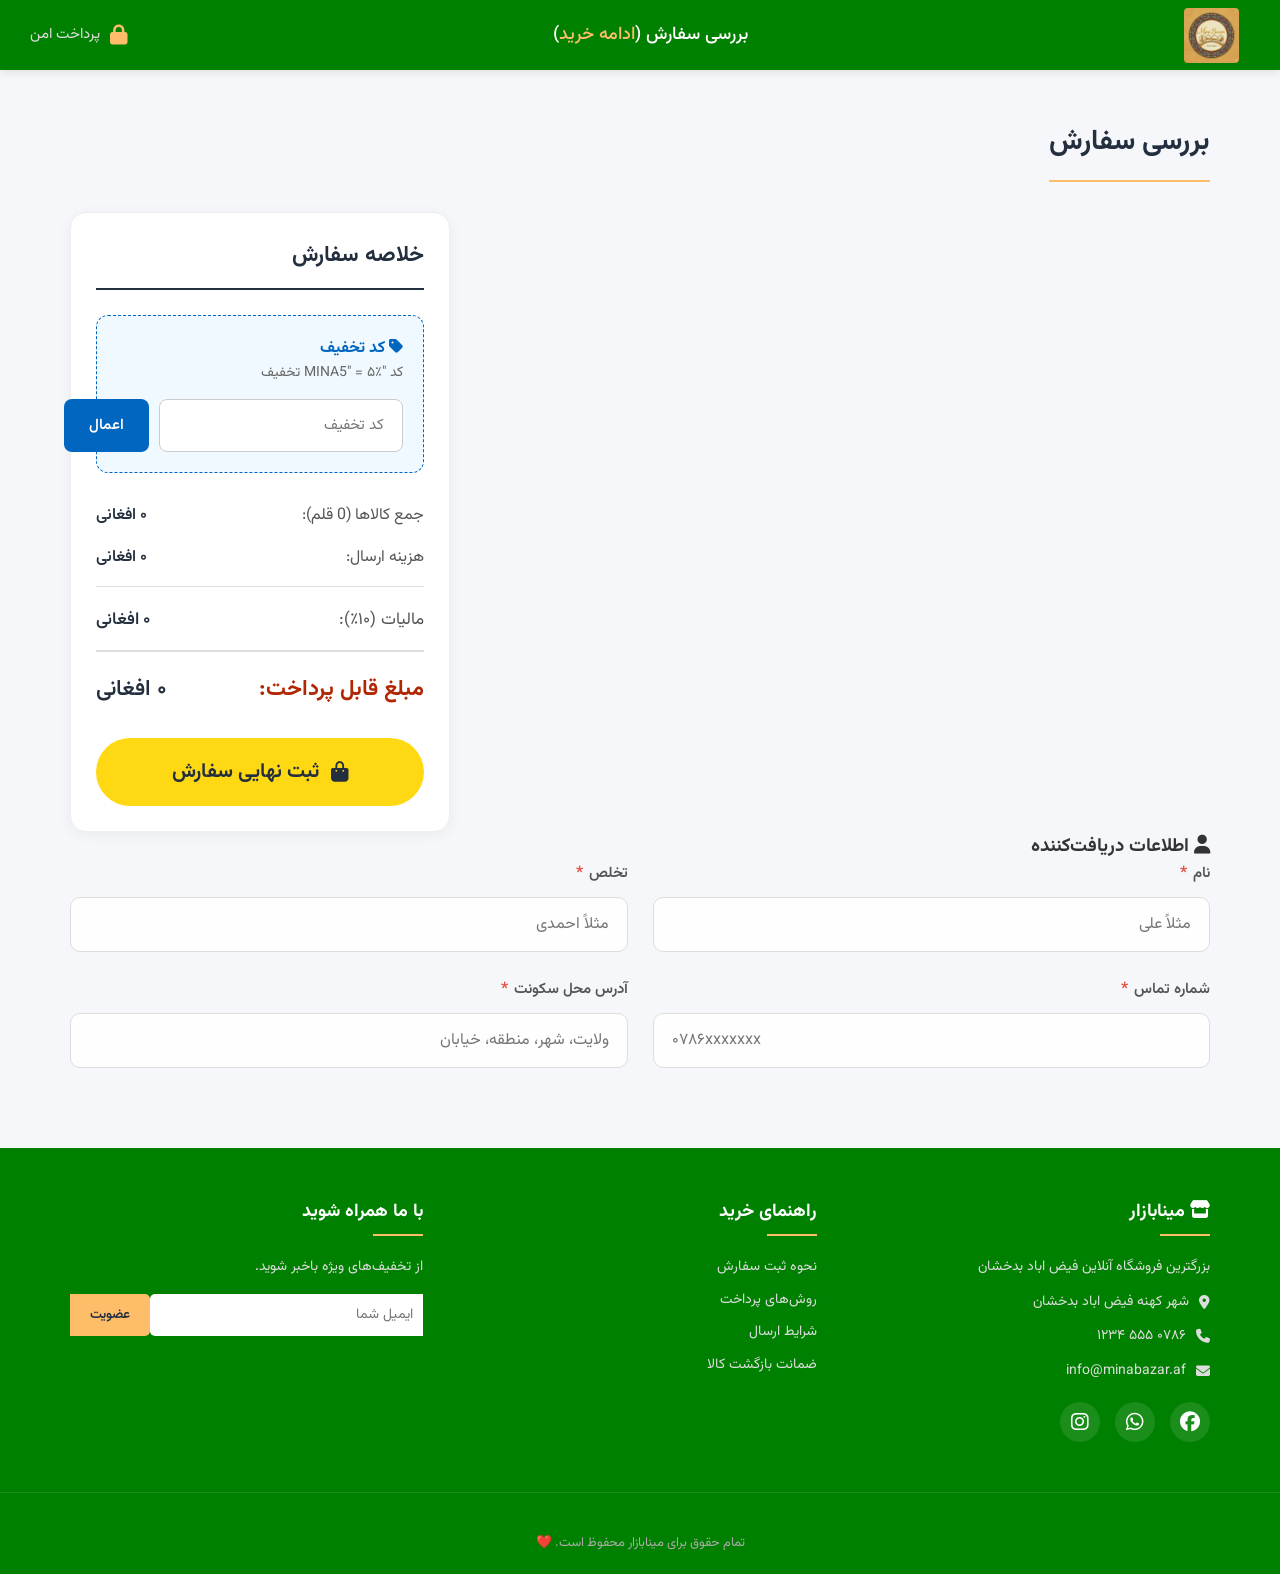
<file: checkout.html>
<!DOCTYPE html>
<html lang="fa" dir="rtl">
<head>
  <meta charset="UTF-8">
  <title>بررسی سفارش - مینابازار</title>
  <meta name="viewport" content="width=device-width, initial-scale=1">
  <link href="https://fonts.googleapis.com/css2?family=Vazirmatn:wght@300;400;500;600;700&display=swap" rel="stylesheet">
  <link rel="stylesheet" href="https://cdnjs.cloudflare.com/ajax/libs/font-awesome/6.4.0/css/all.min.css">
  <link rel="stylesheet" href="styles/shared/general.css">
  <link rel="stylesheet" href="styles/shared/mina-bazar-header.css">
  <link rel="stylesheet" href="styles/pages/checkout.css">
</head>
<body>
  
  <div class="minabazar-header">
    <div class="minabazar-header-left-section">
      <a href="mina-bazar.html" class="header-link">
        <img src="images/mina bazar -logo.jpeg" alt="مینابازار" width="55" class="small-img" onerror="this.src='https://via.placeholder.com/55?text=MB';">
        <img class="minabazar-mobile-logo" src="images/mina bazar -logo.jpeg" alt="مینابازار" onerror="this.src='https://via.placeholder.com/100x40?text=مینابازار';">
      </a>
    </div>
      <div class="checkout-header-middle-section">
        بررسی سفارش (<a class="return-to-home-link" href="mina-bazar.html">ادامه خرید</a>)
      </div>
      <div class="checkout-header-right-section">
        <i class="fas fa-lock"></i> پرداخت امن
      </div>
    </div>
  </div>

  <div class="main">
    <div class="page-title">بررسی سفارش</div>
    <div class="checkout-grid">
      <div class="order-summary"></div>
      <div class="payment-summary"></div>
    </div>

  
    
      <h3><i class="fas fa-user"></i> اطلاعات دریافت‌کننده</h3>
      <form id="customer-form">
        <div class="form-row">
          <div class="form-group">
            <label>نام <span class="required">*</span></label>
            <input type="text" id="first-name" placeholder="مثلاً علی" required>
          </div>
          <div class="form-group">
            <label>تخلص <span class="required">*</span></label>
            <input type="text" id="last-name" placeholder="مثلاً احمدی" required>
          </div>
        </div>
        <div class="form-row">
          <div class="form-group">
            <label>شماره تماس <span class="required">*</span></label>
            <input type="tel" id="phone" placeholder="۰۷۸۶xxxxxxx" required>
          </div>
          <div class="form-group">
            <label>آدرس محل سکونت <span class="required">*</span></label>
            <input type="text" id="address" placeholder="ولایت، شهر، منطقه، خیابان" required>
          </div>
        </div>
		
      </form>
    </div>
  </div>

 <footer class="site-footer">
    <div class="footer-content">
      <div class="footer-section">
        <h4><i class="fas fa-store"></i> مینابازار</h4>
        <p>بزرگترین فروشگاه آنلاین   فیض اباد بدخشان</p>
        <p><i class="fas fa-map-marker-alt"></i> شهر کهنه فیض اباد بدخشان</p>
        <p><i class="fas fa-phone"></i> ۰۷۸۶ ۵۵۵ ۱۲۳۴</p>
        <p><i class="fas fa-envelope"></i> info@minabazar.af</p>
        <div class="social-links">
          <a href="#"><i class="fab fa-facebook"></i></a>
          <a href="#"><i class="fab fa-whatsapp"></i></a>
          <a href="#"><i class="fab fa-instagram"></i></a>
        </div>
      </div>
      <div class="footer-section">
        <h4>راهنمای خرید</h4>
        <a href="#">نحوه ثبت سفارش</a>
        <a href="#">روش‌های پرداخت</a>
        <a href="#">شرایط ارسال</a>
        <a href="#">ضمانت بازگشت کالا</a>
      </div>
      <div class="footer-section">
        <h4>با ما همراه شوید</h4>
        <p>از تخفیف‌های ویژه باخبر شوید.</p>
        <div class="newsletter">
          <input type="email" placeholder="ایمیل شما">
          <button>عضویت</button>
        </div>
      </div>
    </div>
    <div class="footer-bottom">
      <p>تمام حقوق برای مینابازار محفوظ است.  ❤️</p>
    </div>
  </footer>

    
  <script src="data/products.js"></script>
  <script src="utils/money.js"></script>
  <script src="utils/date.js"></script>
  <script src="data/cart.js"></script>
  <script src="scripts/checkout.js"></script>
  <script>
    window.addEventListener('load', function() {
      alert("ما شما را به فروشگاه خوش امدید گفته امیدوایم از خرید تان لذت ببرید.");
    });
  </script>
</body>
</html>
</file>
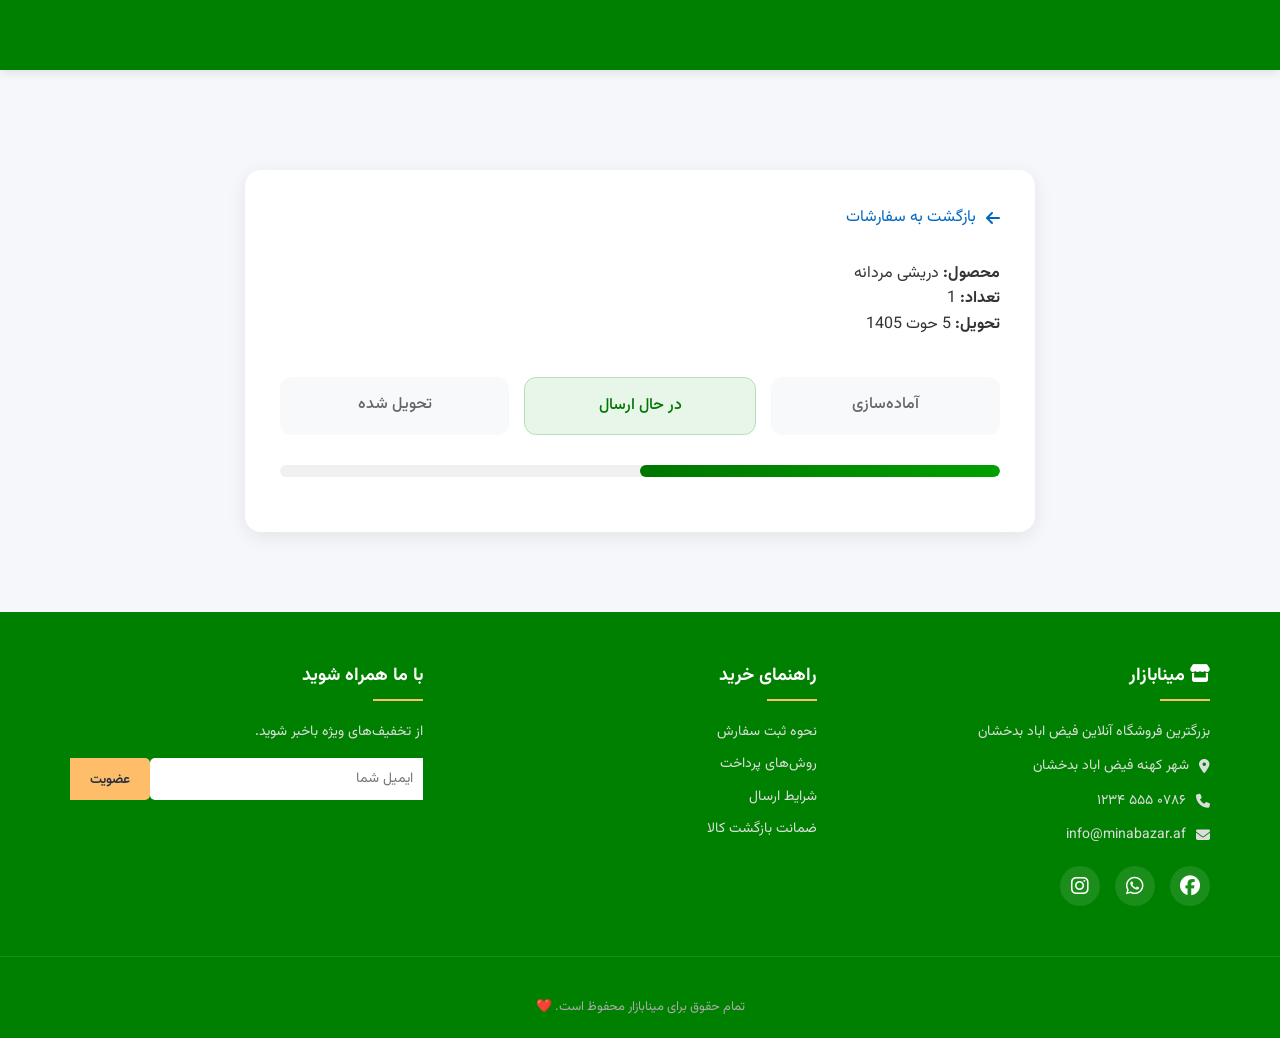
<file: tracking.html>
<!DOCTYPE html>
<html lang="fa" dir="rtl">
<head>
  <meta charset="UTF-8">
  <title>پیگیری سفارش - مینابازار</title>
  <meta name="viewport" content="width=device-width, initial-scale=1">
  <link href="https://fonts.googleapis.com/css2?family=Vazirmatn:wght@300;400;500;600;700&display=swap" rel="stylesheet">
  <link rel="stylesheet" href="https://cdnjs.cloudflare.com/ajax/libs/font-awesome/6.4.0/css/all.min.css">
  <link rel="stylesheet" href="styles/shared/general.css">
  <link rel="stylesheet" href="styles/shared/mina-bazar-header.css">
  <link rel="stylesheet" href="styles/pages/tracking.css">
</head>
<body>
  <div class="minabazar-header"><!-- هدر مانند صفحه اصلی --></div>

  <div class="main">
    <div class="order-tracking">
      <a class="back-to-orders-link link-primary" href="orders.html">
        <i class="fas fa-arrow-right"></i> بازگشت به سفارشات
      </a>

      <!-- ظرف دینامیک برای لیست محصولات -->
      <div id="track-items-container"></div>

      <!-- بخش وضعیت و نوار پیشرفت -->
      <div class="progress-labels-container">
        <div class="progress-label" id="status-preparing">آماده‌سازی</div>
        <div class="progress-label" id="status-shipping">در حال ارسال</div>
        <div class="progress-label" id="status-delivered">تحویل شده</div>
      </div>

      <div class="progress-bar-container">
        <div class="progress-bar" id="progress-bar" style="width: 0%;"></div>
      </div>
    </div>
  </div>

 <footer class="site-footer">
    <div class="footer-content">
      <div class="footer-section">
        <h4><i class="fas fa-store"></i> مینابازار</h4>
        <p>بزرگترین فروشگاه آنلاین   فیض اباد بدخشان</p>
        <p><i class="fas fa-map-marker-alt"></i> شهر کهنه فیض اباد بدخشان</p>
        <p><i class="fas fa-phone"></i> ۰۷۸۶ ۵۵۵ ۱۲۳۴</p>
        <p><i class="fas fa-envelope"></i> info@minabazar.af</p>
        <div class="social-links">
          <a href="#"><i class="fab fa-facebook"></i></a>
          <a href="#"><i class="fab fa-whatsapp"></i></a>
          <a href="#"><i class="fab fa-instagram"></i></a>
        </div>
      </div>
      <div class="footer-section">
        <h4>راهنمای خرید</h4>
        <a href="#">نحوه ثبت سفارش</a>
        <a href="#">روش‌های پرداخت</a>
        <a href="#">شرایط ارسال</a>
        <a href="#">ضمانت بازگشت کالا</a>
      </div>
      <div class="footer-section">
        <h4>با ما همراه شوید</h4>
        <p>از تخفیف‌های ویژه باخبر شوید.</p>
        <div class="newsletter">
          <input type="email" placeholder="ایمیل شما">
          <button>عضویت</button>
        </div>
      </div>
    </div>
    <div class="footer-bottom">
      <p>تمام حقوق برای مینابازار محفوظ است.  ❤️</p>
    </div>
  </footer>


  <script src="utils/date.js"></script>
  <script src="scripts/tracking.js"></script>
  <script>
    window.addEventListener('load', function() {
     alert("ما شما را به فروشگاه خوش امدید گفته امیدوایم از خرید تان لذت ببرید.");
    });
  </script>
</body>
</html>
</file>
<file: styles/shared/general.css>
* {
  margin: 0;
  padding: 0;
  box-sizing: border-box;
}

body {
  font-family: 'Vazirmatn', 'Roboto', sans-serif;
  background-color: #f5f7fa;
  color: #333;
  direction: rtl;
  text-align: right;
  line-height: 1.6;
}

a {
  text-decoration: none;
  color: inherit;
}

button {
  cursor: pointer;
  border: none;
  outline: none;
  font-family: inherit;
}

select, input {
  font-family: inherit;
  border: 1px solid #ddd;
  border-radius: 5px;
  padding: 8px 12px;
  font-size: 14px;
}

.limit-text-to-2-lines {
  display: -webkit-box;
  -webkit-line-clamp: 2;
  -webkit-box-orient: vertical;
  overflow: hidden;
}

.link-primary {
  color: #0066c0;
  cursor: pointer;
}
.link-primary:hover {
  color: #c75000;
  text-decoration: underline;
}

.button-primary {
  background-color: #ffd814;
  color: #232f3e;
  border-radius: 20px;
  padding: 10px 20px;
  font-weight: 600;
  transition: 0.2s;
}
.button-primary:hover {
  background-color: #f7ca00;
}

.button-secondary {
  background-color: white;
  border: 1px solid #d5d9d9;
  border-radius: 20px;
  padding: 10px 20px;
  font-weight: 600;
}
.button-secondary:hover {
  background-color: #f7f7f7;
}

.fa-star, .fa-star-half-alt { color: #ffa41c; }
.far.fa-star { color: #ddd; }


.site-footer {
  background-color: green;
  color: #fff;
  padding: 50px 0 20px;
  margin-top: 80px;
  font-size: 14px;
}

.footer-content {
  max-width: 1200px;
  margin: 0 auto;
  display: grid;
  grid-template-columns: repeat(auto-fit, minmax(250px, 1fr));
  gap: 40px;
  padding: 0 30px;
}

.footer-section h4 {
  color: #fff;
  font-size: 18px;
  margin-bottom: 20px;
  position: relative;
  padding-bottom: 10px;
}
.footer-section h4::after {
  content: '';
  position: absolute;
  bottom: 0;
  right: 0;
  width: 50px;
  height: 2px;
  background-color: #febd69;
}
.footer-section p {
  margin-bottom: 12px;
  color: #ddd;
  display: flex;
  align-items: center;
  gap: 10px;
}
.footer-section a {
  color: #ddd;
  display: block;
  margin-bottom: 10px;
  transition: color 0.2s;
}
.footer-section a:hover {
  color: #febd69;
}
.social-links {
  display: flex;
  gap: 15px;
  margin-top: 20px;
}
.social-links a {
  display: inline-flex;
  align-items: center;
  justify-content: center;
  width: 40px;
  height: 40px;
  background-color: rgba(255,255,255,0.1);
  border-radius: 50%;
}
.social-links a i {
  font-size: 20px;
  color: white;
}
.newsletter {
  display: flex;
  margin-top: 15px;
}
.newsletter input {
  flex: 1;
  padding: 10px;
  border: none;
  border-radius: 5px 0 0 5px;
}
.newsletter button {
  background-color: #febd69;
  border: none;
  border-radius: 0 5px 5px 0;
  padding: 10px 20px;
  color: #232f3e;
  font-weight: 600;
  cursor: pointer;
}
.footer-bottom {
  text-align: center;
  padding-top: 40px;
  margin-top: 40px;
  border-top: 1px solid rgba(255,255,255,0.1);
  color: #aaa;
  font-size: 13px;
}
</file>
<file: styles/shared/mina-bazar-header.css>
.minabazar-header {
  background-color: green;
  color: white;
  padding: 0 30px;
  display: flex;
  align-items: center;
  justify-content: space-between;
  position: sticky;
  top: 0;
  height: 70px;
  z-index: 1000;
  box-shadow: 0 2px 10px rgba(0,0,0,0.1);
}

.minabazar-header-left-section {
  display: flex;
  align-items: center;
  gap: 15px;
}

.header-link {
  display: flex;
  align-items: center;
  padding: 6px 10px;
  border: 1px solid transparent;
  border-radius: 5px;
  color: white;
}

.header-link:hover {
  border-color: white;
}

.small-img {
  border-radius: 4px;
}

.minabazar-mobile-logo {
  display: none;
  height: 40px;
}

.minabazar-header-middle-section {
  flex: 1;
  max-width: 700px;
  margin: 0 20px;
  display: flex;
  align-items: center;
  direction: ltr;
}

.search-bar {
  flex: 1;
  height: 44px;
  padding: 0 20px;
  border: none;
  border-radius: 8px 0 0 8px;
  font-size: 16px;
}

.search-button {
  width: 50px;
  height: 44px;
  background-color: #febd69;
  border: none;
  border-radius: 0 8px 8px 0;
  display: flex;
  align-items: center;
  justify-content: center;
  cursor: pointer;
}

.search-button i {
  color: #232f3e;
  font-size: 20px;
}

.minabazar-header-right-section {
  display: flex;
  align-items: center;
  gap: 25px;
}

.orders-link {
  display: flex;
  flex-direction: column;
  line-height: 1.2;
}

.returns-text {
  font-size: 12px;
  color: #ddd;
}

.orders-text {
  font-size: 15px;
  font-weight: 700;
}

.cart-link {
  position: relative;
  display: flex;
  flex-direction: column;
  align-items: center;
}

.cart-icon {
  font-size: 28px;
}

.cart-quantity {
  position: absolute;
  top: -5px;
  right: 15px;
  background-color: #f08804;
  color: white;
  width: 22px;
  height: 22px;
  border-radius: 50%;
  display: flex;
  align-items: center;
  justify-content: center;
  font-size: 13px;
  font-weight: 700;
}

.cart-text {
  font-size: 13px;
  font-weight: 600;
  margin-top: 2px;
}

@media (max-width: 900px) {
  .minabazar-header {
    padding: 0 20px;
    flex-wrap: wrap;
    height: auto;
    padding: 15px 20px;
  }
  .minabazar-header-middle-section {
    order: 3;
    max-width: 100%;
    margin: 15px 0 0;
    width: 100%;
  }
  .minabazar-header-right-section {
    gap: 15px;
  }
}

@media (max-width: 575px) {
  .small-img { display: none; }
  .minabazar-mobile-logo { display: block; }
  .orders-link { display: none; }
  .cart-text { display: none; }
  .cart-icon { font-size: 24px; }
  .cart-quantity { right: 10px; }
}
</file>
<file: styles/pages/checkout.css>
.checkout-header {
  background-color: #232f3e;
  color: white;
  padding: 20px 0;
  border-bottom: 1px solid #3a4a5a;
  position: sticky;
  top: 0;
  z-index: 1000;
}
.header-content {
  max-width: 1200px;
  margin: 0 auto;
  padding: 0 30px;
  display: flex;
  align-items: center;
  justify-content: space-between;
  flex-wrap: wrap;
  gap: 20px;
}
.checkout-header-left-section a {
  display: flex;
  align-items: center;
  gap: 10px;
  text-decoration: none;
  color: white;
}
.minabazar-logo {
  width: 100px;
  height: auto;
}
.minabazar-mobile-logo {
  display: none;
  height: 40px;
}
.checkout-header-middle-section {
  font-size: 18px;
  font-weight: 500;
  text-align: center;
  flex: 1;
}
.checkout-header-middle-section a {
  color: #febd69;
  text-decoration: none;
}
.checkout-header-right-section {
  display: flex;
  align-items: center;
  gap: 10px;
  color: #ddd;
  font-size: 15px;
}
.checkout-header-right-section i {
  font-size: 20px;
  color: #febd69;
}


.main {
  max-width: 1200px;
  margin: 50px auto 50px;
  padding: 0 30px;
}
.page-title {
  font-size: 28px;
  font-weight: 700;
  color: #232f3e;
  margin-bottom: 30px;
  border-bottom: 2px solid #febd69;
  padding-bottom: 15px;
  display: inline-block;
}
.checkout-grid {
  display: grid;
  grid-template-columns: 1fr 380px;
  gap: 30px;
  align-items: start;
}
.order-summary {
  display: flex;
  flex-direction: column;
  gap: 20px;
}
.cart-item-container {
  background-color: white;
  border-radius: 16px;
  padding: 25px;
  box-shadow: 0 3px 15px rgba(0,0,0,0.05);
  border: 1px solid #eee;
}
.delivery-date {
  color: #007600;
  font-weight: 700;
  font-size: 18px;
  margin-bottom: 20px;
  padding-bottom: 15px;
  border-bottom: 1px solid #eee;
  display: flex;
  align-items: center;
  gap: 10px;
}
.cart-item-details-grid {
  display: grid;
  grid-template-columns: 120px 1fr;
  gap: 25px;
}
.product-image {
  width: 100%;
  max-height: 150px;
  object-fit: contain;
  border-radius: 12px;
  background-color: #f9f9f9;
  padding: 5px;
}
.cart-item-details {
  display: flex;
  flex-direction: column;
  gap: 12px;
}
.product-name {
  font-size: 18px;
  font-weight: 600;
  color: #0066c0;
}
.product-price {
  font-size: 22px;
  font-weight: 700;
  color: #b12704;
}
.product-options-selected {
  display: flex;
  flex-wrap: wrap;
  gap: 10px;
  margin-top: 5px;
}
.product-options-selected div {
  background-color: #f0f7ff;
  padding: 6px 14px;
  border-radius: 25px;
  font-size: 13px;
  color: #0066c0;
  border: 1px solid #cce5ff;
}
.product-quantity {
  display: flex;
  align-items: center;
  flex-wrap: wrap;
  gap: 15px;
  font-size: 16px;
}
.quantity-label {
  font-weight: 700;
  color: #232f3e;
  background-color: #f0f2f2;
  padding: 3px 10px;
  border-radius: 20px;
}
.update-quantity-link,
.delete-quantity-link {
  font-size: 14px;
  cursor: pointer;
  transition: color 0.2s;
}
.update-quantity-link {
  color: #0066c0;
}
.update-quantity-link:hover {
  color: #c75000;
}
.delete-quantity-link {
  color: #b12704;
}
.delete-quantity-link:hover {
  color: #8a1c0c;
}
.delivery-options {
  margin-top: 25px;
  padding-top: 20px;
  border-top: 1px solid #eee;
  grid-column: 1 / span 2;
}
.delivery-options-title {
  font-weight: 700;
  margin-bottom: 18px;
  font-size: 16px;
  color: #232f3e;
}
.delivery-option {
  display: flex;
  align-items: center;
  gap: 15px;
  margin-bottom: 15px;
  padding: 15px;
  border-radius: 12px;
  border: 1px solid #ddd;
   pointer - events: auto;
  transition: all 0.2s;
  background-color: #fafafa;
}
.delivery-option:hover {
  background-color: #fff4e5;
  border-color: #f08804;
}
.delivery-option-input {
  width: 20px;
  height: 20px;
  cursor: pointer;
  accent-color: #f08804;
}
.delivery-option-date {
  font-weight: 700;
  color: #007600;
  margin-bottom: 5px;
  font-size: 15px;
}
.delivery-option-price {
  color: #666;
  font-size: 14px;
}
.payment-summary {
  background-color: white;
  border-radius: 16px;
  padding: 25px;
  box-shadow: 0 3px 15px rgba(0,0,0,0.05);
  position: sticky;
  top: 100px;
  border: 1px solid #eee;
}
.payment-summary-title {
  font-size: 22px;
  font-weight: 700;
  margin-bottom: 25px;
  padding-bottom: 15px;
  border-bottom: 2px solid #232f3e;
  color: #232f3e;
  display: flex;
  align-items: center;
  gap: 10px;
}
.coupon-section {
  background-color: #f0f9ff;
  border: 1px dashed #0066c0;
  border-radius: 12px;
  padding: 20px;
  margin-bottom: 30px;
}
.coupon-input {
  display: flex;
  gap: 10px;
  margin-top: 15px;
}
.coupon-input input {
  flex: 1;
  padding: 14px 18px;
  border: 1px solid #ccc;
  border-radius: 8px;
  font-size: 15px;
}
.coupon-input input:focus {
  border-color: #0066c0;
  box-shadow: 0 0 0 3px rgba(0,102,192,0.1);
}
.coupon-input button {
  background-color: #0066c0;
  color: white;
  border: none;
  border-radius: 8px;
  padding: 14px 25px;
  font-weight: 600;
  font-size: 15px;
  cursor: pointer;
  transition: background-color 0.2s;
  white-space: nowrap;
}
.coupon-input button:hover {
  background-color: #004a8f;
}
.payment-summary-row {
  display: flex;
  justify-content: space-between;
  margin-bottom: 16px;
  font-size: 16px;
  color: #555;
}
.payment-summary-money {
  font-weight: 600;
  color: #232f3e;
}
.subtotal-row {
  padding-top: 20px;
  border-top: 1px solid #ddd;
  margin-top: 10px;
  font-size: 17px;
}
.total-row {
  font-size: 22px;
  font-weight: 700;
  color: #b12704;
  padding-top: 20px;
  border-top: 2px solid #ddd;
  margin-top: 15px;
}
.place-order-button {
  width: 100%;
  background-color: #ffd814;
  color: #232f3e;
  border: none;
  border-radius: 40px;
  padding: 18px;
  font-size: 20px;
  font-weight: 700;
  margin-top: 30px;
  display: flex;
  align-items: center;
  justify-content: center;
  gap: 12px;
  transition: background-color 0.2s, transform 0.1s;
  cursor: pointer;
}
.place-order-button:hover {
  background-color: #f7ca00;
}
.place-order-button:active {
  transform: scale(0.98);
}


.customer-info-section {
  background-color: white;
  border-radius: 16px;
  padding: 30px;
  margin-top: 40px;
  box-shadow: 0 3px 15px rgba(0,0,0,0.05);
  border: 1px solid #eee;
}
.customer-info-section h3 {
  font-size: 22px;
  font-weight: 700;
  margin-bottom: 30px;
  color: #232f3e;
  display: flex;
  align-items: center;
  gap: 12px;
  border-bottom: 2px solid #febd69;
  padding-bottom: 15px;
}
.customer-info-section h3 i {
  color: #f08804;
  font-size: 24px;
}
.form-row {
  display: grid;
  grid-template-columns: 1fr 1fr;
  gap: 25px;
  margin-bottom: 25px;
}
.form-group {
  display: flex;
  flex-direction: column;
  gap: 10px;
}
.form-group label {
  font-weight: 600;
  color: #555;
  font-size: 15px;
  display: flex;
  align-items: center;
}
.form-group .required {
  color: #e74c3c;
  margin-right: 6px;
  font-size: 16px;
}
.form-group input {
  padding: 14px 18px;
  border: 1px solid #ddd;
  border-radius: 10px;
  font-size: 16px;
  transition: all 0.2s;
  background-color: #fefefe;
}
.form-group input:focus {
  border-color: #f08804;
  outline: none;
  box-shadow: 0 0 0 4px rgba(240,136,4,0.1);
}


@media (max-width: 992px) {
  .checkout-grid { grid-template-columns: 1fr; }
  .payment-summary { position: static; margin-top: 20px; }
}
@media (max-width: 768px) {
  .header-content { flex-direction: column; text-align: center; }
  .minabazar-logo { display: none; }
  .minabazar-mobile-logo { display: block; }
  .cart-item-details-grid { grid-template-columns: 100px 1fr; }
  .form-row { grid-template-columns: 1fr; }
}
</file>
<file: styles/pages/tracking.css>
.main {
  max-width: 850px;
  margin: 100px auto 50px;
  padding: 0 30px;
}
.order-tracking {
  background-color: white;
  border-radius: 16px;
  padding: 35px;
  box-shadow: 0 5px 20px rgba(0,0,0,0.08);
}
.back-to-orders-link {
  display: inline-flex;
  align-items: center;
  gap: 10px;
  margin-bottom: 30px;
  font-size: 16px;
  color: #0066c0;
}
.back-to-orders-link i {
  transform: rotate(180deg);
}
.progress-labels-container {
  display: flex;
  justify-content: space-between;
  margin: 40px 0 20px;
  gap: 15px;
}
.progress-label {
  display: flex;
  flex-direction: column;
  align-items: center;
  text-align: center;
  flex: 1;
  gap: 12px;
  padding: 15px 10px;
  background-color: #f8f9fa;
  border-radius: 12px;
  font-size: 16px;
  font-weight: 500;
  color: #666;
  transition: all 0.2s;
}
.progress-label i {
  font-size: 28px;
  color: #999;
}
.progress-label.current-status {
  background-color: #e8f5e9;
  color: #007600;
  border: 1px solid #b8e0b8;
}
.progress-label.current-status i {
  color: #007600;
}
.progress-bar-container {
  height: 12px;
  width: 100%;
  background-color: #f0f0f0;
  border-radius: 50px;
  overflow: hidden;
  margin: 30px 0 20px;
}
.progress-bar {
  height: 100%;
  background: linear-gradient(90deg, #007600, #00a000);
  border-radius: 50px;
  transition: width 0.5s;
}
.item-separator {
  border: 0;
  border-top: 1px dashed #ccc;
  margin: 20px 0;
}
@media (max-width: 768px) {
  .progress-labels-container { flex-direction: column; }
  .progress-label { flex-direction: row; justify-content: flex-start; }
}
</file>
